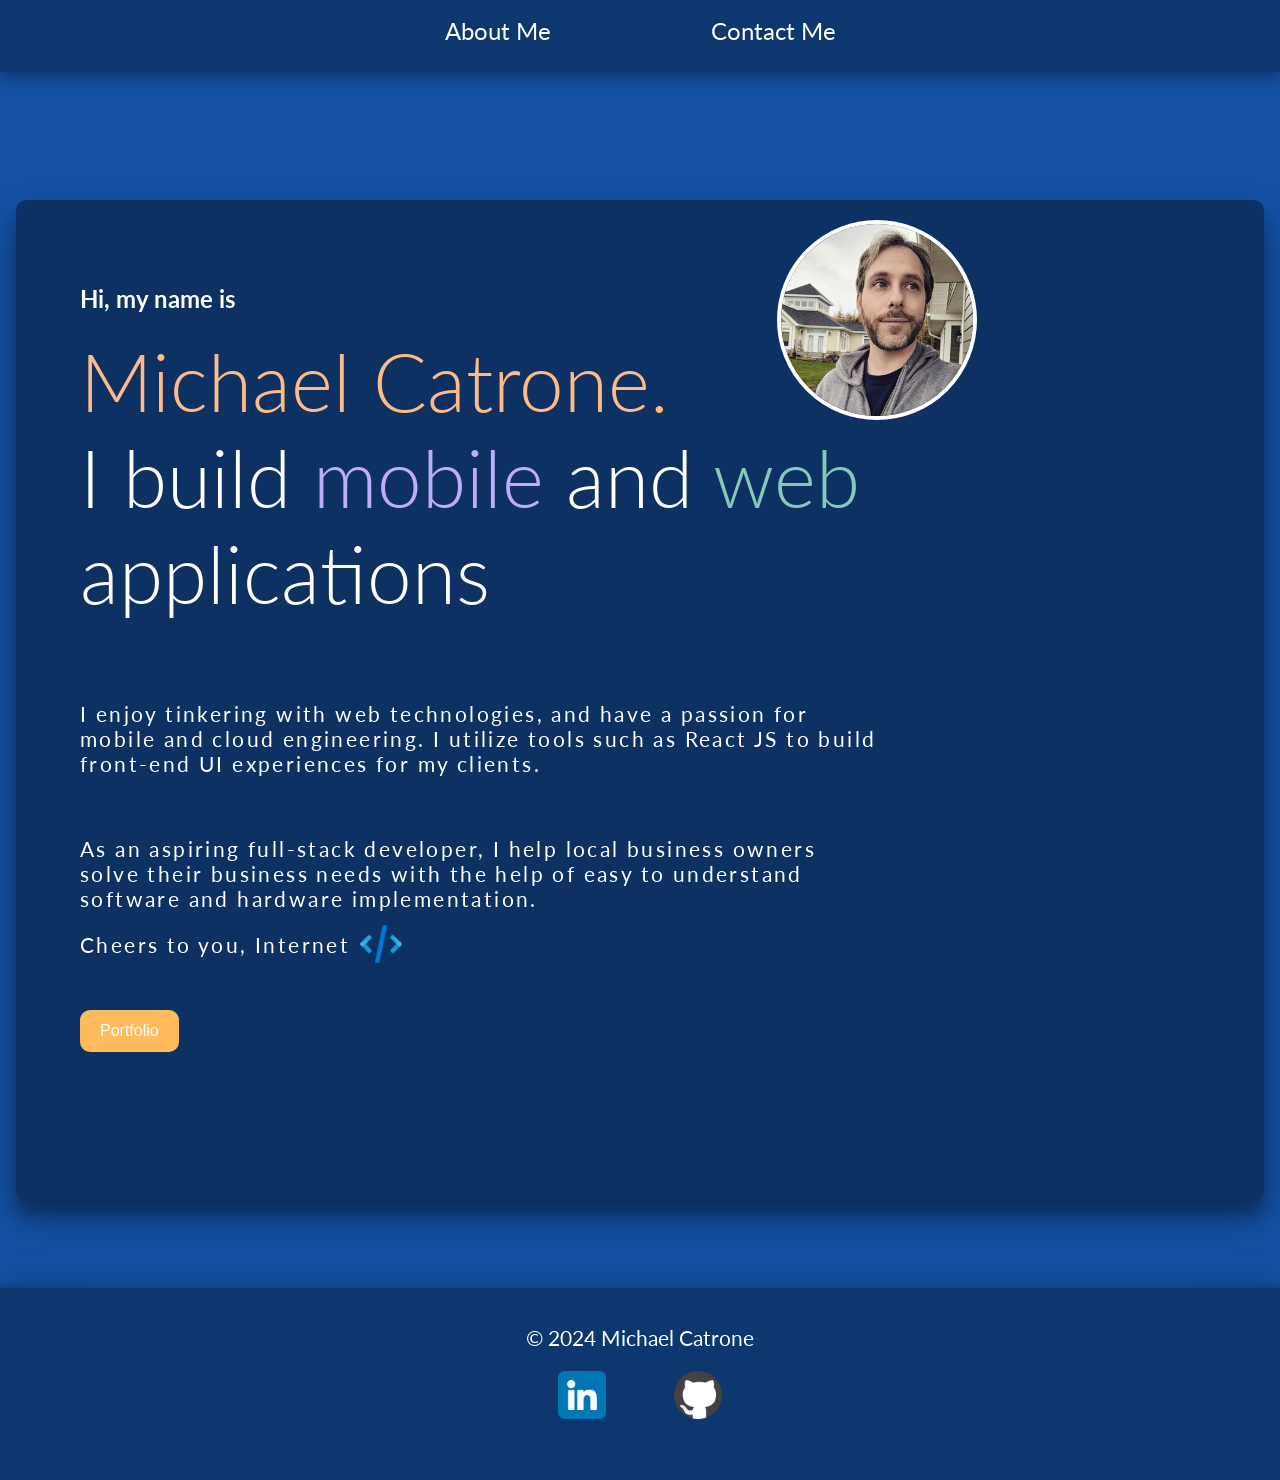
<file: index.html>
<!DOCTYPE html>
<html lang="en">
<head>
  <meta charset="UTF-8">
  <meta name="viewport" content="width=device-width, initial-scale=1.0">
  <link rel="stylesheet" href="portStyles.css">

  <link rel="preconnect" href="https://fonts.googleapis.com">
  <link rel="preconnect" href="https://fonts.gstatic.com" crossorigin>
  <link href="https://fonts.googleapis.com/css2?family=Lato:wght@300;400&display=swap" rel="stylesheet">

  <title>It's a Mike Mike World</title>

</head>

<body>

  <div class="contentBox">

    <nav>
      <ul class="navButt">
        <a href="https://www.facebook.com/mcatrone"><li>About Me</li></a>
        <a href="mailto: mikecatrone@gmail.com"> <li>Contact Me</li> </a>
      </ul>
    </nav>

    <section class="theSection">
      <img class="profile" src="./assets/profilePic.jpg" />
      <h2 class="intro">Hi,  my name is</h2>
      <h1 class="subHeading1">Michael Catrone.</h1>
      <h1 class="subHeading2"> I build <span style="color: #BEADFA">mobile</span> and <span style="color: #86C8BC">web</span> applications</h1>
      
      <div class="paragraphs">
        <p>I enjoy tinkering with web technologies, and have a passion for mobile and cloud engineering. I utilize
          tools such as React JS to build front-end UI experiences for my clients.</p>  
       <div class="imgFormat">
        <img class = "codeImg" src = "./assets/construction.png" />
       </div>  
       <p>As an aspiring full-stack developer, I help local business owners solve their business needs with the help of easy to understand software and hardware implementation. </p>
       <p>Cheers to you, Internet <img class="snippet" src="./assets/snippet.png" /> </p>
       
       
      </div>
      

      <button class="portButton">Portfolio</button>

      <div class="portWindow">
        <h3 class="projText">Here's some projects I've been working on 💻</h3>
        <img class="snippet3" src="./assets/snippet.png" />

        <div class="styleImg">

          <div> 
            <p class="projectHeading">Employee Sign-In UI</p>
            <a href="https://mikecatrone.github.io/employee-sign-in/"> 
              <img class="pokePic" src="./assets/employeeSignIn.png" />
              <br/>
              <img class="jsLogo" src="./assets/reactlogo.png" />  
            </a> 
          </div>

          <div> 
            <p class="projectHeading">Travel Pack List</p>
            <a href="https://mikecatrone.github.io/travel-pack/"> 
              <img class="shoppingPic" src="./assets/travel-app.png" />
              <br/> 
              <img class="reactLogo" src="./assets/reactlogo.png" />  
            </a> 
          </div>

        </div>

      </div>
      


    </section>

    <footer>
      <div class="footerSetup">
        <p>&copy; 2024 Michael Catrone</p>
        <a href="https://ca.linkedin.com/in/michael-catrone-8161891b5"><img src="./assets/linkedin.png"/></a>
        <a href="https://github.com/MikeCatrone"><img src="./assets/github.png"/></a>
      </div>
    </footer>
    
</div>
    

  <script src="script.js"></script>

</body>

</html>
</file>
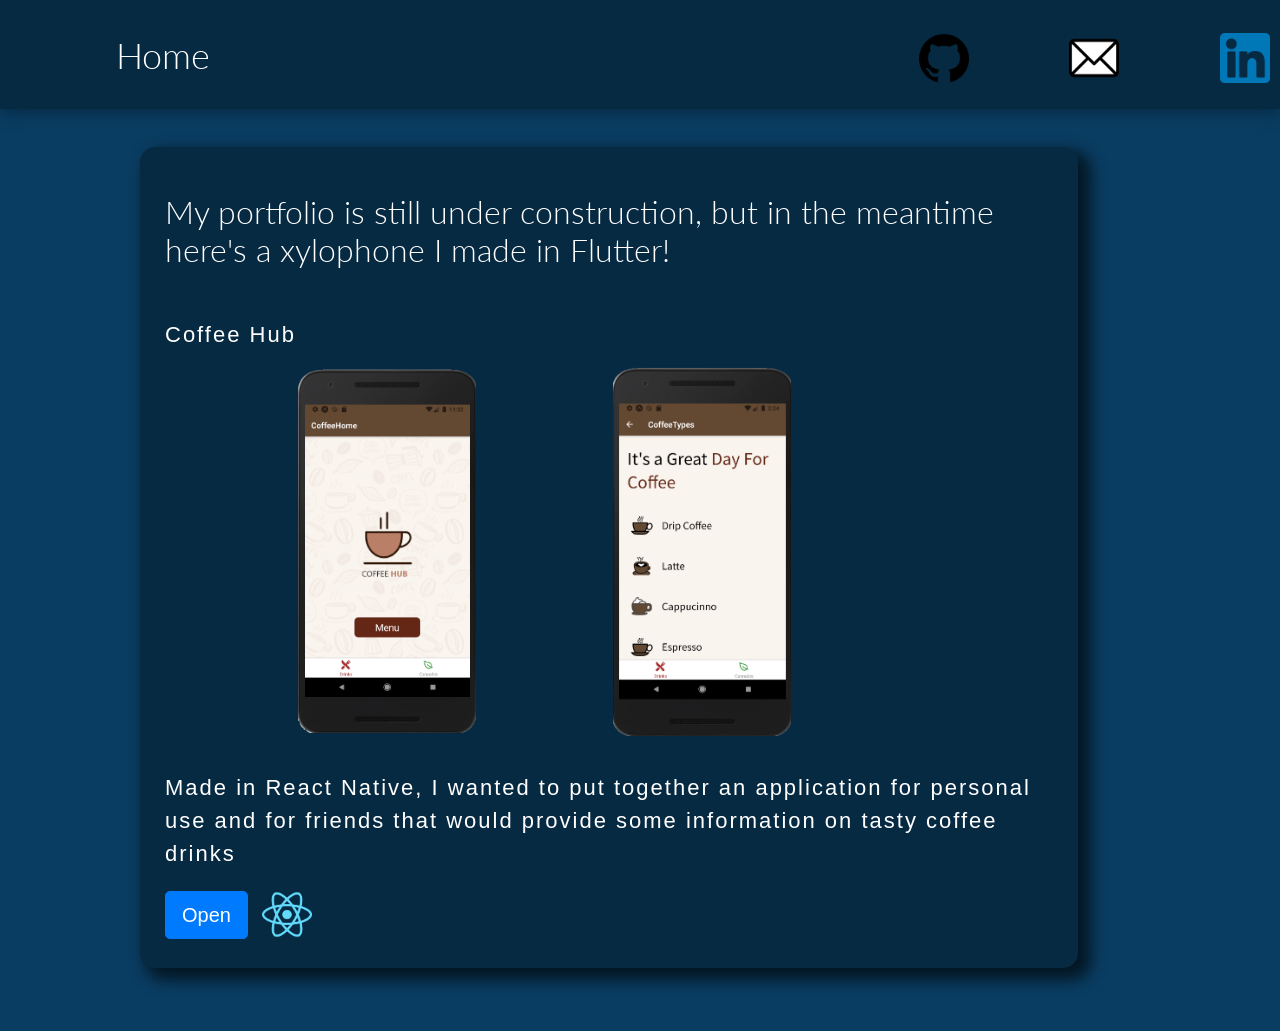
<file: portfolio01.html>
<!doctype html>
<html lang="en">

  <head>

    <!-- Required meta tags -->
    <meta charset="utf-8">
    <meta name="viewport" content="width=device-width, initial-scale=1, shrink-to-fit=no">

    <!-- Bootstrap CSS -->
    <link rel="stylesheet" href="https://stackpath.bootstrapcdn.com/bootstrap/4.5.2/css/bootstrap.min.css" integrity="sha384-JcKb8q3iqJ61gNV9KGb8thSsNjpSL0n8PARn9HuZOnIxN0hoP+VmmDGMN5t9UJ0Z" crossorigin="anonymous">

    <link rel="stylesheet" href="css/styles.css">
    <link rel="stylesheet" href="css/normalize.css">
    <link rel="stylesheet" href="css/querries.css">

    <link href="https://fonts.googleapis.com/css2?family=Lato:ital,wght@0,300;0,400;1,300;1,400&display=swap" rel="stylesheet">
    

    <title>Hello, world!</title>

  </head>  



  <style>

    html{
        overflow-x: hidden;
    }
    

    .navbar-brand {
        font-family: 'lato';
        font-size:36px;
        font-weight: 300; 
        padding-left: 8%;   
    }

    .nav-item {
        padding-top: 7px;
        font-family: 'lato';
        font-weight: 300;
        font-size:26px;
        margin-right:25%;
    }

    .navbar-nav {
        padding: 10px;
        padding-left: 65%;
    }

    .navbar-dark .navbar-brand:hover{

        color: #5cb4c4;
        transition: color 0.6s;
    }

    .navbar-dark .navbar-nav .nav-link:hover {
        color: #5cb4c4;
        transition: color 0.6s;
    }

</style>


  <body>

    <!-- Bootstrap NavBar -->

    <nav style="width: 100%; " class="navbar navbar-expand-lg  navbar-dark  navColor someShadow">

        <a class="navbar-brand moreColor letsHover" href="index.html">Home</a>

        <button class="navbar-toggler" type="button" data-toggle="collapse" data-target="#navbarNav" aria-controls="navbarNav" aria-expanded="false" aria-label="Toggle navigation">
            <span class="navbar-toggler-icon"></span>
        </button>

        <div class="collapse navbar-collapse" id="navbarNav">

            <ul class="navbar-nav">

            <li class="nav-item active">
                <a class="nav-link moreColor letsHover"  href="https://github.com/MikeCatrone"> <img class="iconEdits gith" src="img/github.png"> </a> <span class="sr-only">(current)</span></a>
            </li>

            <li class="nav-item active">
                <a class="nav-link moreColor letsHover"  href="mailto: mikecatrone@gmail.com"> <img class="iconEdits lin" src="img/email01.png"> <span class="sr-only">(current)</span></a>
            </li>

            <li class="nav-item active">
                <a class="nav-link moreColor letsHover"  href="https://linkedin.com/in/michael-catrone-8161891b5"> <img class="iconEdits lin" src="img/linkedin.png"> <span class="sr-only">(current)</span></a>
            </li>

            </ul>

        </div>

    </nav>


    <!-- Main Container -->

    <div class="container-fluid">
        <div class="portContainer demoShadow">

            <h1 class="headingText">My portfolio is still under construction, but in the meantime here's a xylophone I made in Flutter! </h1>
                
                <p class="">Coffee Hub</p>
                
                <div >
                  <img class="coffeeImage" src="img/coffeehub.png">
                  <img class="coffeeImage" src="img/coffeeHub02.png">
                </div>  
                
                <p class="pPadding">Made in React Native, I wanted to put together an application for personal use and for friends that would provide some information on tasty coffee drinks</p>
                
          
                 <a class="testButton" href="#">
                    <button type="button" class="btn btn-primary btn-lg">Open</button>
                 </a>

                <span class="testButton2" >
                    <img class="iconEdits footerEdits" src="img/reactphoto.png">
                </span>

        </div>
    </div>

    <script src="https://ajax.googleapis.com/ajax/libs/jquery/3.5.1/jquery.min.js"></script> 
     <script src="https://cdn.jsdelivr.net/npm/popper.js@1.16.1/dist/umd/popper.min.js" integrity="sha384-9/reFTGAW83EW2RDu2S0VKaIzap3H66lZH81PoYlFhbGU+6BZp6G7niu735Sk7lN" crossorigin="anonymous"></script>
     <script src="https://stackpath.bootstrapcdn.com/bootstrap/4.5.2/js/bootstrap.min.js" integrity="sha384-B4gt1jrGC7Jh4AgTPSdUtOBvfO8shuf57BaghqFfPlYxofvL8/KUEfYiJOMMV+rV" crossorigin="anonymous"></script>
     <script src="script.js"></script>
      
          
</body>
</file>
<file: portStyles.css>
body {
    overflow-x: hidden;
    background-color: #1450A3;
    color: white;
    font-family: "Lato";
    width: 100%;
    margin: 0;
}



nav {
    height: 4.5em;
    margin-bottom: 5em;
    background-color: #0e376f;
    box-shadow: rgba(0, 0, 0, 0.35) 0px 5px 15px;
    display: flex;
    justify-content: center;
   
}



.navButt h2:hover {
    color: #FFBB5C;
}


ul {
    list-style-type: none;
    display: flex;
    padding: 0;
    
}


li {
    font-size: 24px;
}


p {
    font-size: 1.3em;
}


a, a:visited, a:hover, a:active {
    color: inherit;
  }

a {
    text-decoration: none;
    transition: 0.2s;
}  

a:hover {
    color: #FFBB5C;
    text-decoration: underline;
}



/* ///////////////////////// Footer /////////////////////////////   */


footer {
    margin-top: 5.5em;
    height:12em;
    background-color: #0e376f;
    box-shadow: rgba(0, 0, 0, 0.25) 0px 54px 55px, rgba(0, 0, 0, 0.12) 0px -12px 30px, rgba(0, 0, 0, 0.12) 0px 4px 6px, rgba(0, 0, 0, 0.17) 0px 12px 13px, rgba(0, 0, 0, 0.09) 0px -3px 5px;   
    
}


footer img {
    width:3em;
    margin-left: 2em;
    margin-right: 2em;
    transition: 0.2s;
}


footer img:hover {
    width:4em;
}


.footerSetup {
    padding-top: 1em;
    margin: auto;
    text-align: center; 
}


hr.style-two {
    border: 0;
    height: 1px;
    background-image: linear-gradient(to right, rgba(0, 0, 0, 0), rgba(0, 0, 0, 0.75), rgba(0, 0, 0, 0));
}

/* //////////////////////////////////////////////////////// */



.subHeading1 {
    font-weight: 300;
    font-size: 5em;
    color: #FFBA86;
    margin: 0;
}


.subHeading2 {
    font-weight: 300;
    font-size: 5em;
    margin: 0;
    margin-bottom: 1em;
}


.profile {
    border-radius: 50%;
    border: 0.3em solid white;
    margin-bottom: 3em;
    width: 12em;
    display: block;
    margin-left: auto;
    margin-right: auto;
}



.construction {
    text-align: center;
}


.styleImg {
    
    display: flex;
    justify-content: space-around;
    transition: 0.3s;
    height: 0;
    
}



/* //////////////////// AppPicSettings ////////////////////// */


.pokePic {
    width: 0;
    height: 0;
    border-radius: 8px;
    display: block;
    margin: auto;
    margin-top: 4em;
    margin-bottom: 3em;
    transition: 0.3s;
    opacity: 0;
}


.pokePic2 {
    width: 18.5em;
    border-radius: 8px;
    margin: auto;
    transition: 0.3s;
    opacity: 1;
    
}


.shoppingPic {
    width: 0;
    height: 0;
    border-radius: 8px;
    display: block;
    margin: auto;
    margin-top: 4em;
    margin-bottom: 3em;
    transition: 0.3s;
    opacity: 0;
}


.shoppingPic2 {
    width: 17em;
    border-radius: 8px;
    margin: auto;
    transition: 0.3s;
    opacity: 1;
}


.pokePic2:hover {
    width: 18.6em;
    border: 3px solid white;
    border-radius: 8px;
}


.shoppingPic2:hover {
    width: 17.5em;
    border: 3px solid white;
    border-radius: 8px;
}

.jsLogo {
  width: 0;
  height: 0;
  opacity: 0;
  transition: 0.3s;
}

.reactLogo {
    width: 0;
    height: 0;
    opacity: 0;
    transition: 0.3s;
}

.jsLogo2 {
 width: 2em;
 opacity: 1;
 transition: 0.3s;
}

.reactLogo2 {
 width: 2em;
 opacity: 1;
 transition: 0.3s;
}



/* /////////////////// Portfolio Button /////////////////// */


.portButton {
    background-color: #FFBB5C;
    margin-top: 2em;
    border: none;
    color: white;
    padding: 12px 20px;
    text-align: center;
    text-decoration: none;
    display: inline-block;
    font-size: 1em;
    border-radius: 10px;
    transition: 0.25s;
   }


   .portButton:hover {
    background-color: #0e376f;
   }

   .portButton:active {
    background-color: #0e376f;
   }


   .secondButt {
    background-color: #5cb6ff;
    margin-top: 1em;
    border: none;
    color: white;
    padding: 12px 20px;
    text-align: center;
    text-decoration: none;
    display: inline-block;
    font-size: 1em;
    border-radius: 10px;
    transition: 0.25s;
   }

   .imgFormat {
    text-align: center;
   }


/* ///////////////////////////////////////  */



.portWindow {
    width: 50em;
    height:0;
    background-color: #0e376f;
    border: 2px solid white;
    border-radius: 5px;
    margin-top: 4em;
    margin-bottom: 4em;
    margin-left: auto;
    margin-right: auto;
    opacity: 0;
    transition: 0.3s;
       
}

.portWindow2 {

    width: 50em;
    height: 26em;
    background-color: #0e376f;
    border: 2px solid white;
    border-radius: 10px;
    margin-top: 4em;
    margin-bottom: 4em;
    margin-left: auto;
    margin-right: auto;
    opacity: 1;
    transition: 0.3s;
    position: relative;
    
}


.projText {
    font: "Lato";
    text-align: center;
}


.projectHeading {
    margin: 0;
    margin-bottom: 0.3em;
    font-size: 1em;
}


/* ////////////////// QUERIES //////////////////////////////////// */



@media (min-width: 1000px) {
    
   .theSection {
    position: relative;
    background-color: #0d3163;
    width: 70rem;
    margin-left: auto;
    margin-right: auto;
    margin-top: 8em;
    position: relative;
    padding-top: 4em;
    padding-left: 4em;
    padding-right: 4em;
    padding-bottom: 1em;
    border-radius: 10px;
    box-shadow: rgba(0, 0, 0, 0.3) 0px 19px 38px, rgba(0, 0, 0, 0.22) 0px 15px 12px;

   }

   .codeImg {
    width: 0.5em;
    opacity: 0;
   }


   .profile {
    position: absolute;
    right: 23%;
    top: 2%;
   }

   .paragraphs {
    width: 50em;
    letter-spacing: 0.15em;
    position: relative;
   }


   .snippet {
    width: 2em;
    position:absolute;
    bottom: -3%;
    left: 35%;
    transition: 0.3s;
   }

   .snippet2 {
    width: 2em;
    position:absolute;
    bottom: -195%;
    left: 110%;
    transition: 0.3s;
    z-index: 2;
   }

   .snippet3 {
    width: 0.1em;
    transition: 0.3s;
    opacity: 0;
   }

   nav a {
     margin-left: 5em;
     margin-right: 5em;
   }

 }


 @media (max-width: 1060px) {

    .portWindow {
        width: 85%;
        margin-left: auto;
        margin-right: auto;
    }

    .portWindow2 {
        margin: 0;
        margin-top: 4em;
        margin-bottom: 4em;  
    }


    .codeImg {
        width: 0.5em;
        opacity: 0;
       }


    .paragraphs {
        width: 70%;
        letter-spacing: 0.15em;
        position: relative;
       }


    .snippet {
        width: 2em;
        position:absolute;
        bottom: -3%;
        left: 35%;
        transition: 0.3s;
       }
    

    .snippet2 {
        width: 2em;
        position:absolute;
        bottom: -195%;
        left: 90%;
        transition: 0.3s;
        z-index: 2;
       }   

  }



  @media (max-width: 999px) {

    .paragraphs {
        width: 40em;
    }

    .portWindow2 {
        width: 40em;
    }

    .snippet {
        left: 43%;
       }
    

    .snippet2 {
        bottom: -182%;
        left: 86%;
       }   
    .snippet3 {
        opacity: 0;
        width:2em;
    }   

    .theSection {
        padding-left: 1em;
    }
        
  }



 @media (max-width: 600px) {
    

    .theSection {
        padding: 0.6em;
    }

    nav {
        height: 3.5em;
    }

    .navButt li {
        font-size: 1.1em;
    }

    
    .profile {
        width: 10em;
    } 

    .codeImg {
        width: 98%;
        opacity: 1;
       }

    .paragraphs {
        width:98%;
        letter-spacing: 0.1em;
    }   

    .snippet {
        position: relative;
        top: 0.6em;
        left: 0.5em;
    }

    .snippet2 {

        opacity:0;
        bottom: 0;
    }

    .portWindow2 {
        position: relative;
        width: 98%;
    }

    .snippet3 {
        position: absolute;
        opacity: 1;
        bottom: 5%;
        right: 5%;
    }

    footer {
        margin-top: 5em;
    }

    .portWindow {
        margin-bottom: 0;
    }

    nav a {
        margin-left: 1em;
        margin-right: 1em;
      }
    

    .projText {
        padding: 0.5em;
    }  


    .pokePic2 {
        width: 11.2em;
    }

    .shoppingPic2 {
        width: 10.5em;
    }


    .pokePic2:hover {
        width: 9em;
        
    }
    
    
    .shoppingPic2:hover {
        width: 9em;
        
    }


}


  @media (max-width: 460px) {
    

     .subHeading1, .subHeading2 {
        font-size: 2.5em;
     }


     .portWindow {
        width: 98%;
        height: 2em;
    }

    .portWindow2 {
        width: 98%;
        
    }

    .pokePic2 {
        width: 9em;
    }

    .shoppingPic2 {
        width: 8.5em;
    }

    .projectHeading {
        font-size: 0.75em;
    }

  }
</file>
<file: css/styles.css>
.navColor {
    background-color:#072a43;
    
}


h1 {
    font-weight: 300;
    font-family: 'lato';
    font-size:52px;
    color:white;
}

h3 {
    font-weight: 300;
    font-family: 'lato';
    font-size:32px;
    color:white;
    margin-bottom:3%;
}

hr {
    border-color: white; 
    border-style: none;
    border-top-style: dotted;
    border-width: 10px;
    width: 15%;
    margin-top:20px;
    margin-bottom: 50px;
    
   
}


p {
    color:white;
    font-weight: 300;
    font-size: 22px;
    letter-spacing: 2px;
}


body {
    background-color: #0a3d62 ;
}

.profileImg {
    width:160px;
    height:160px;
    border:2px solid #66BFBF; 
    border-radius: 100%;
}

.deviceGif {
    width:520px;
    height:520px;
}

.someMargin {
    margin-left:10%;
    margin-top:4%;
}

.colorAccent {
    color:#66BFBF;
    font-weight: 400;
}

.letsMargin {
    padding-top:80px;
    padding-left: 8%;
}

.letsMargin2 {
    padding-top:200px;
    padding-left:10%;
}

.hidden {
    visibility: hidden;
    position: absolute;
    width:20px;
    height: 20px;
}

.portButton {
    margin-top: 10px;
}

.someShadow {
    -webkit-box-shadow: 1px 4px 15px -1px rgba(5,32,52,0.72); 
    box-shadow: 1px 4px 15px -1px rgba(5,32,52,0.72);
    }

.skills {
    background-color:#27496d;
     
}

.profileSize {
    width:200px;
    height:200px;
}   

.demo {
    -webkit-box-shadow: 0px 10px 13px -7px #000000, 5px -8px 25px 5px rgba(0,0,0,0.37); 
    box-shadow: 0px 10px 13px -7px #000000, 5px -8px 25px 5px rgba(0,0,0,0.37);
    }

.extraPadding {
    padding-top: 5%;
    padding-bottom:5%;
}    

.footerContainer {
    padding-top: 3%;
    padding-bottom: 3%;
    background-color: #204051;
    text-align: center;
    
}

.iconEdits {
    width:70px;
    padding-left:10px;
    padding-right:10px;
    transition: width .6s;
}

.pEdit {
    margin-top:2%;
}

.someFloat1 {
    float: left;
    margin-right: 5%;
}

.someFloat2 {
    float: right;
    margin-left: 5%;
}

.skill-row {
    width:50%;
    margin-left: auto;
    margin-right: auto;
    margin-top: 7%;
    line-height: 1.5;
    text-align: left;
    margin-bottom:6%;
    
    }

    .letsCenter {
        text-align: center;
    }

    .spaceForButton {
        margin-bottom:30px;
    }

    .devColor {
        color:#bfdcae;

    }

    .techColor {
        color:#ffbb91;

    }
    

    .portContainer {
        padding: 2%;
        display:inline-block;
        text-align: left;
        border-radius: 15px;
        margin-top:7%;
        margin-bottom: 5%;
        margin-left: 17%;
        max-width:60%;
        height:62%;
        background-color:#072a43;
        
          
    }

    .demoShadow {
        -webkit-box-shadow: 9px 8px 15px 4px #041724; 
        box-shadow: 9px 8px 15px 4px #041724;
        }


    .fb:hover {
        width:80px;
    }   

    .insta:hover {
        width:80px;
    }   

    .gith:hover {
        width:80px;
    }   

    .lin:hover {
        width:80px;
    }   

.letsAnimate {
    visibility: hidden;
}

.coffeeImage {
    width: 20%;
    height: 40%;
    margin-left: 15%;
}
</file>
<file: css/querries.css>
@media only screen and (max-width: 1920px) {
    html{
        overflow-x: hidden;
    }
    body {
        overflow-x: hidden;
    }
    
    .pPadding {
        padding-top:4%;
    }

    .portContainer {
       margin-top:3%;
    }
    
    h1 {
        padding-bottom: 3%;
    }
    
    .letsAnimate {
        marginLeft: 18%;
    }
    
}

@media only screen and (max-width: 1400px) {
    
    .portContainer {
        min-width: 75%;
        margin-left:10%;
    }
    
    

}




@media only screen and (max-width: 1205px) {
    
    .portContainer {
        min-width: 75%;
        margin-left:10%;
    }
    
}



@media only screen and (max-width: 1000px) {
    
    .skill-row {
        margin-top: 15%;
    }
    
}


@media only screen and (max-width: 991px) {

    .letsMargin2 {
        padding-top:60px;
        padding-left:10%;  
    }

    .hidden {
        visibility: visible;
        position: relative;
        width:320px;
        height:320px;
        
    }
    
    .begone {
        visibility: hidden;
        position: absolute;
        width:20px;
        height:20px;
        
    }

    .portContainer {
        min-width: 90%;
        margin-left:5%;
    }

    .container-fluid {
        margin-top:5%;
        padding-left:5px;
        padding-right:5px;
    }
    
}

@media only screen and (max-width: 826px) {
    
    .someFloat1 {
        float: none;
        margin-right: 5%;  
    }

    .someFloat2 {
        float: none;
        margin-right: 5%;  
    }
    
    .profileSize {
        width:150px;
        height:150px;
    }
    
    h3 {
        margin-top: 5%;
    }

}


@media only screen and (max-width: 600px) {
    
    .profileImg {
        width:100px;
        height:100px;
        border:2px solid #66BFBF; 
        border-radius: 100%;
    }
    
}


@media only screen and (max-width: 480px) {



    .letsMargin2 {
        
        padding-left:9%;
        
    }
  
    .deviceGif {
        width:320px;
        height:320px;
    }
    
    h3 {
        margin-top: 5%;
        font-size:30px;
    }

    .skill-row {
        width:80%;
    }

    .profileSize {
        width:100px;
        height:100px;
    }   


    .iconEdits {
        width:60px;
        padding-left:10px;
        padding-right:10px;
    }

    .container-fluid {
        margin-top:20%;
        padding-left:5px;
        padding-right:5px;
    }
    
    .coffeeImage {
        width: 40%;
        height: 50%;
        margin-left: 7%;
    }

}
    

@media only screen and (max-width: 400px) {
    
    .portContainer {
        margin-left:0;
        margin-right:0;
        min-width:100%;
    }
    
    h3 {
        font-size: 28px;    
    }
    
    .coffeeImage {
        width: 40%;
        height: 50%;
    }
}




@media only screen and (max-width: 376px) {

    h1 {
        font-size: 50px;
        padding-bottom: 5%;
    }
    
    h3 {
        font-size: 26px;
        
    }

    .pPadding {
        padding-top:20%;
    }

    
    .someFloat1 {
        float: none;
        margin-right: 5%;
        
    }
    
    .someFloat2 {
        float: none;
        margin-left: 5%;
    }

    .skill-row {
        margin-top: 20%;
    }

    .someExtraSkillP {
        margin-bottom: 20%;
    }
    
    .someExtraSkillH {
        margin-bottom: 12%;
    }

    .iconEdits {
        width:50px;
        padding-top:20px;
        padding-left:10px;
        padding-right:10px;
        padding-bottom:15px;
    }

    .copyrightSize {
        font-size:16px;
    }


    .portContainer {
        margin-left:0;
        margin-right:0;
        min-width:100%;
    }

    .container-fluid {
        margin-top:20%;
        padding-left:5px;
        padding-right:5px;
    }

    .letsMargin {
        padding-top: 50px;
    }




}
</file>
